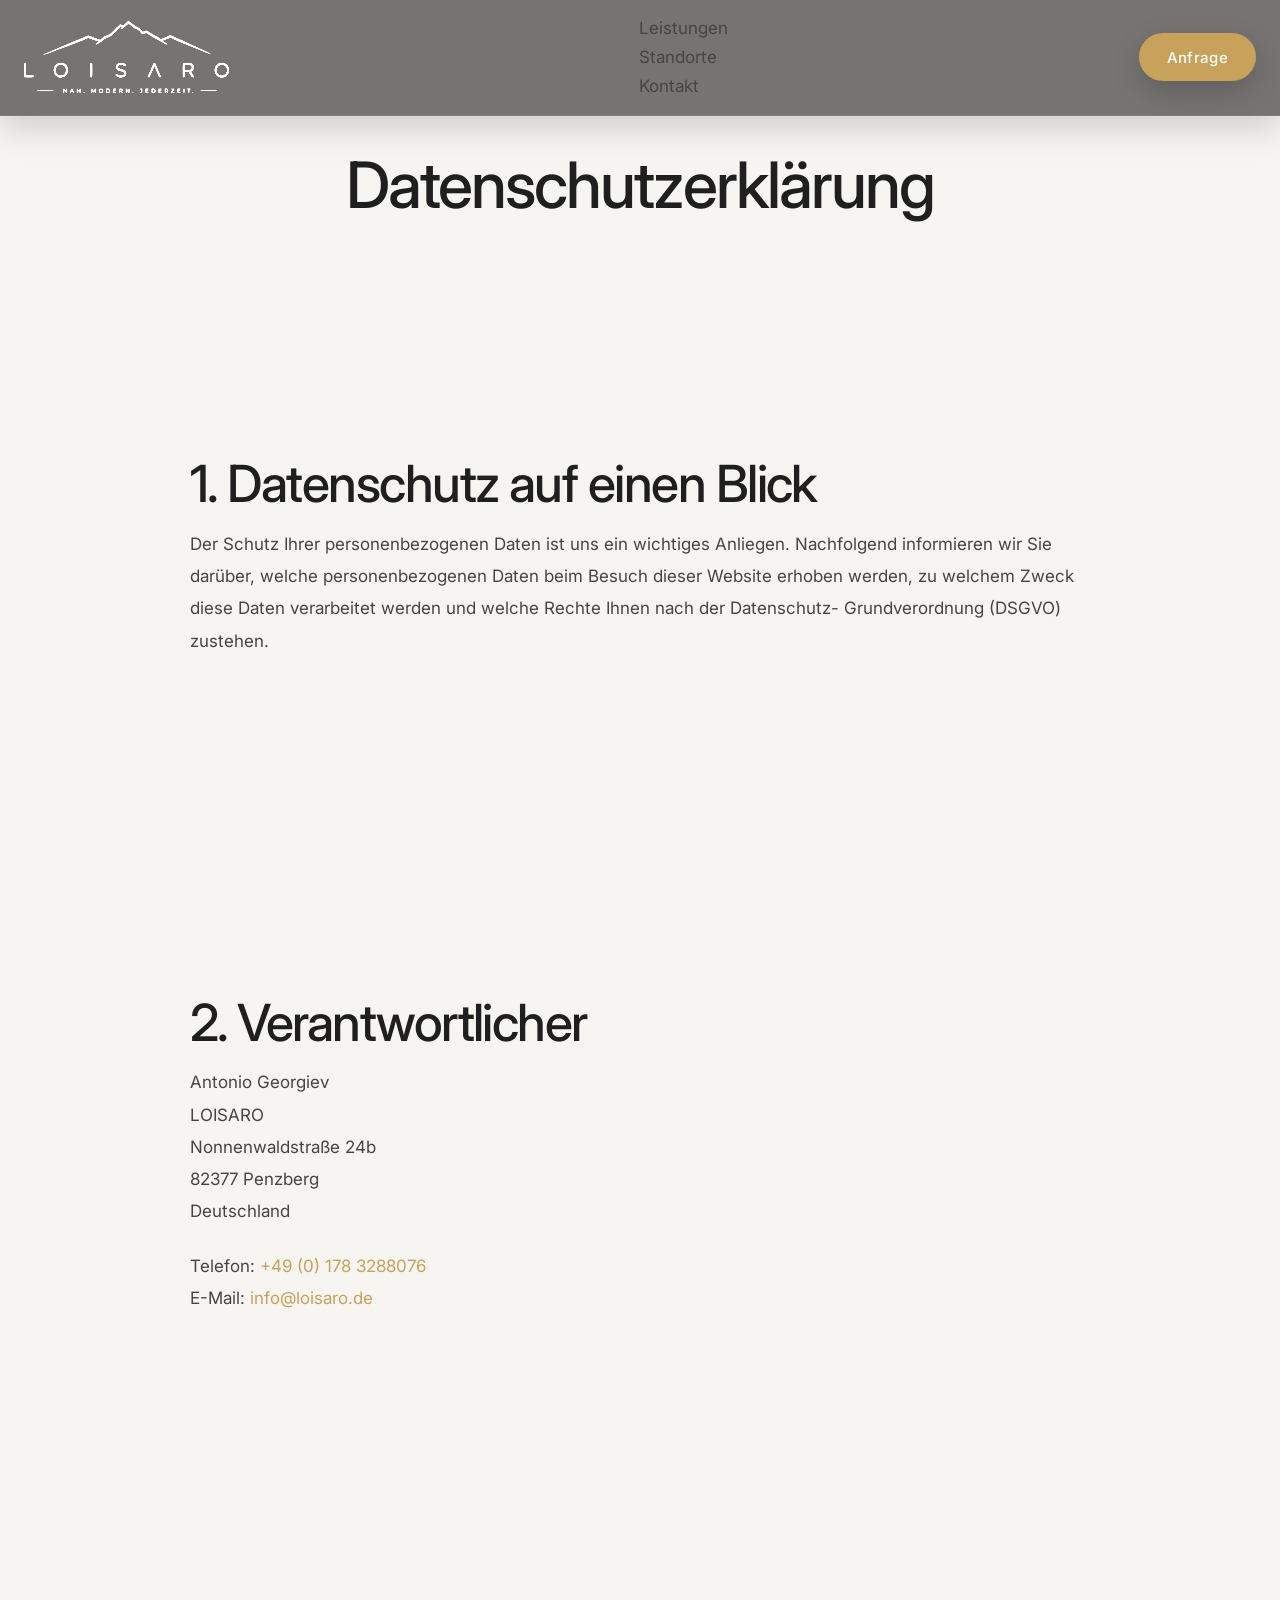
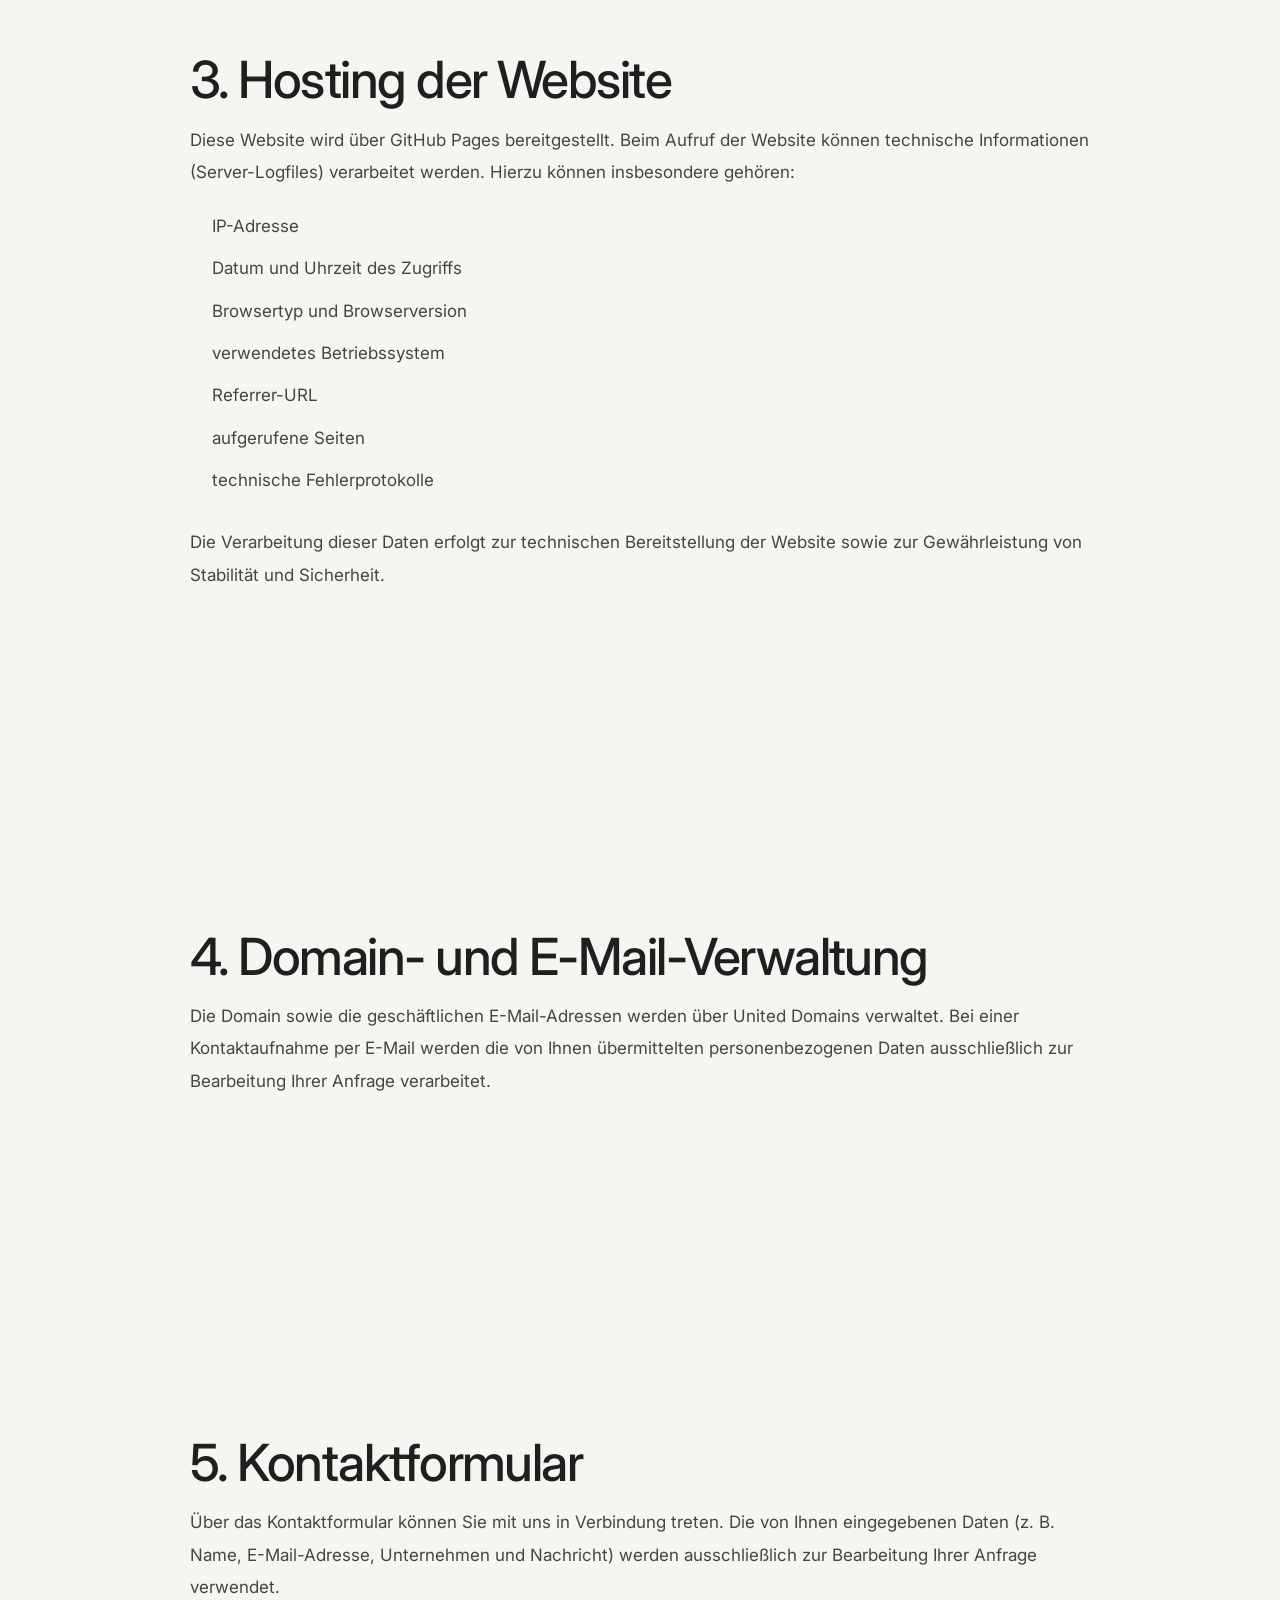
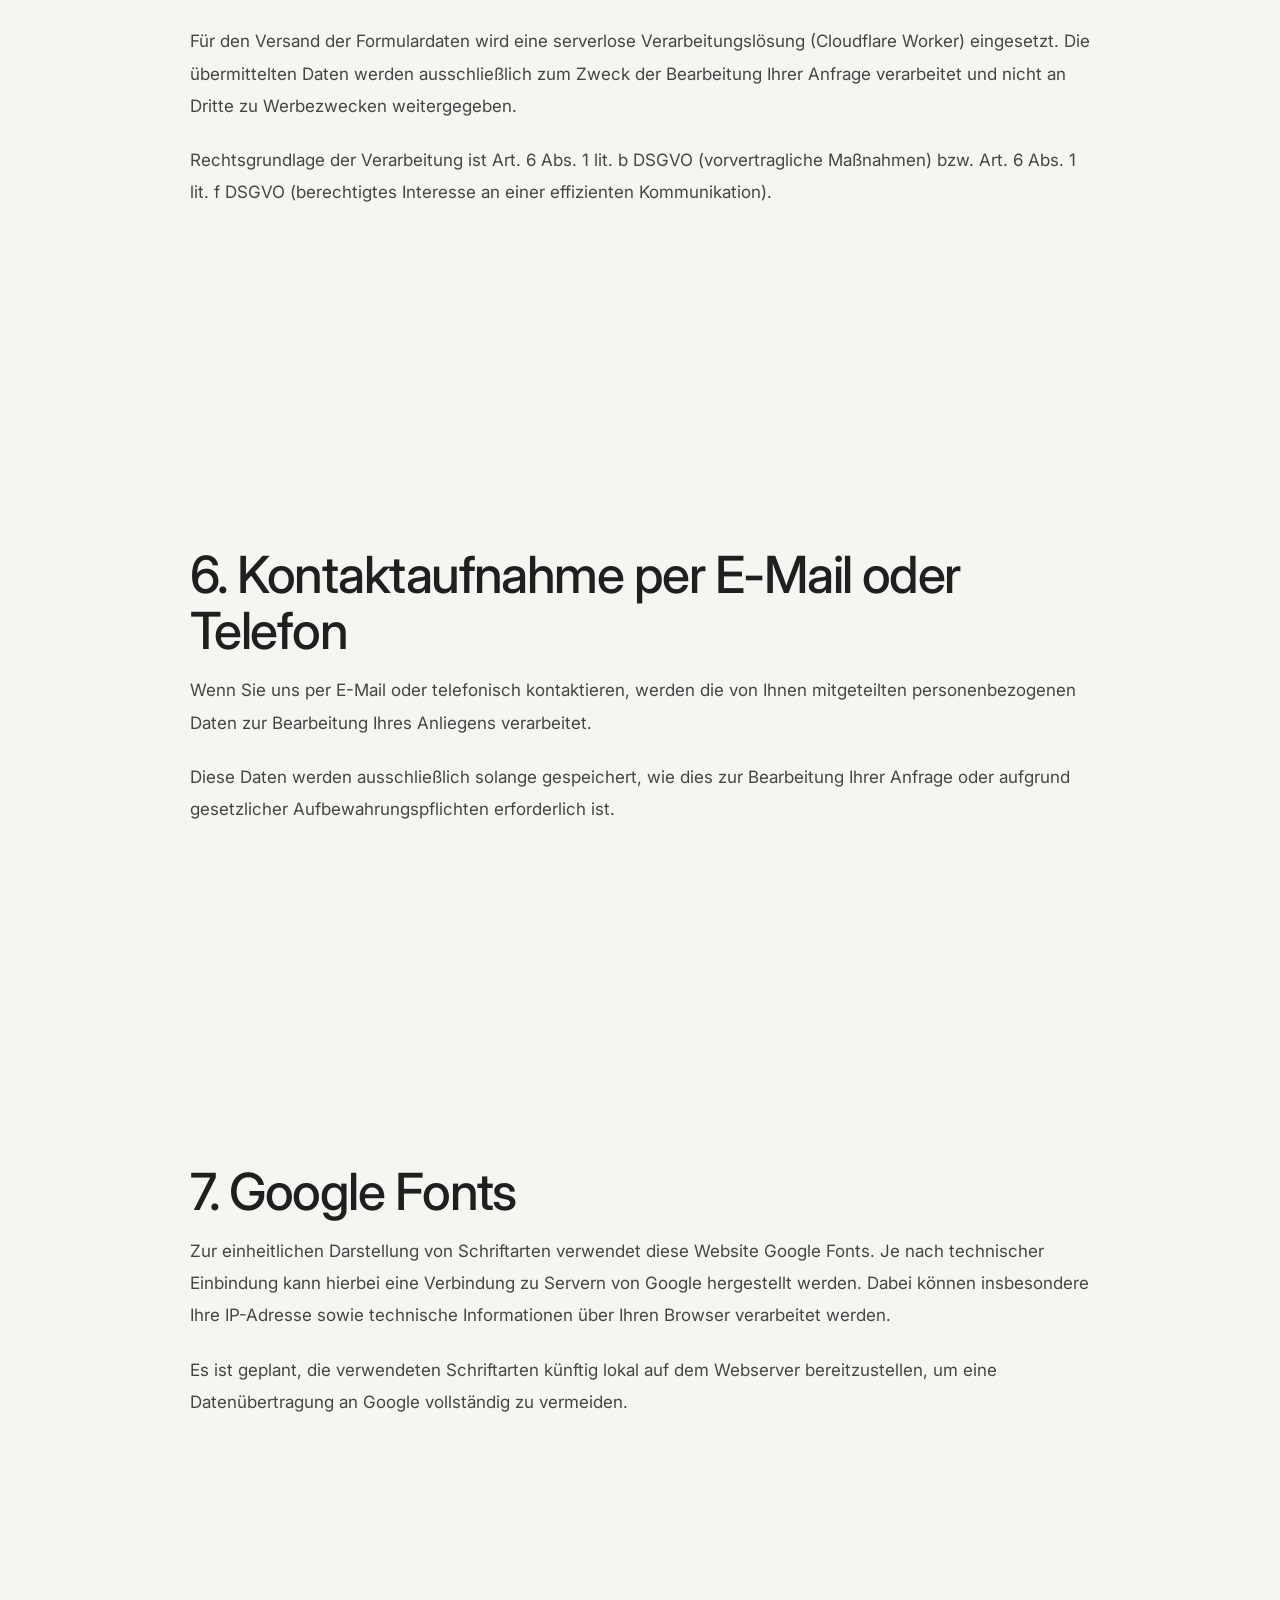
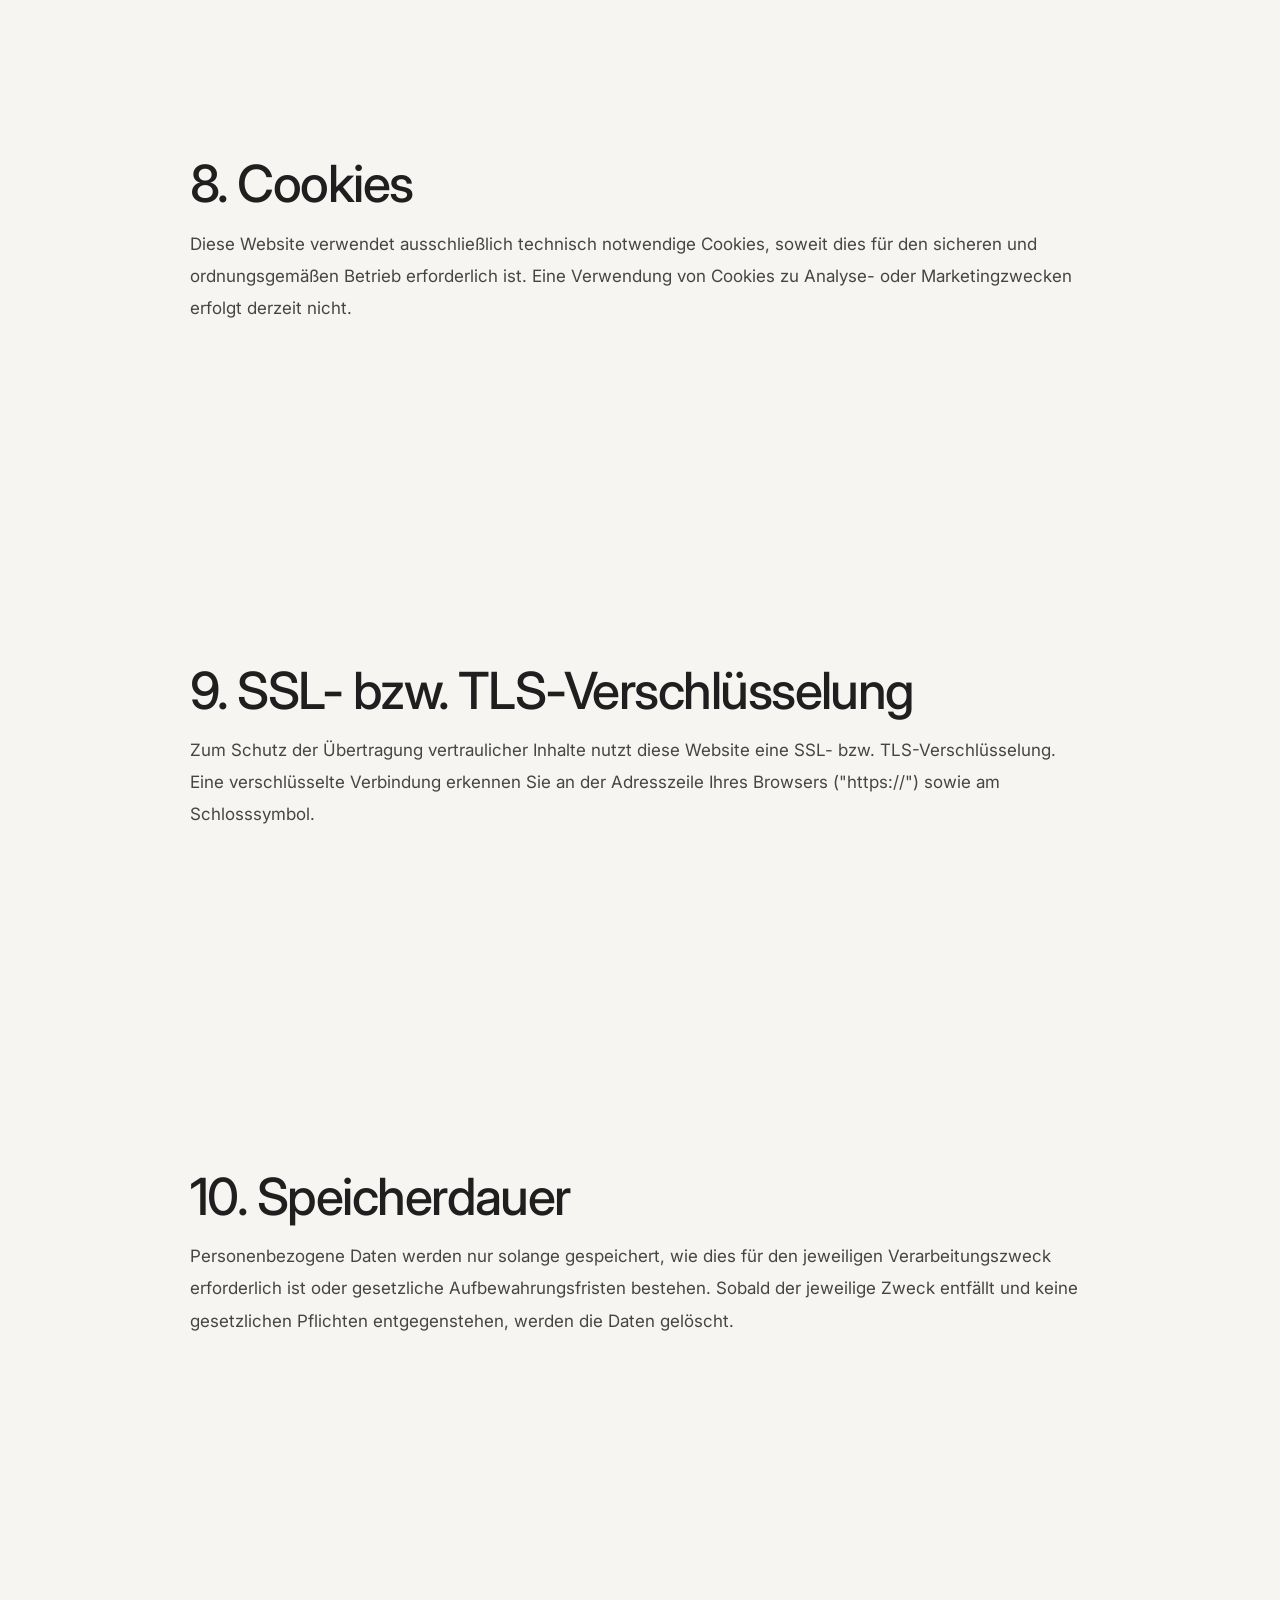
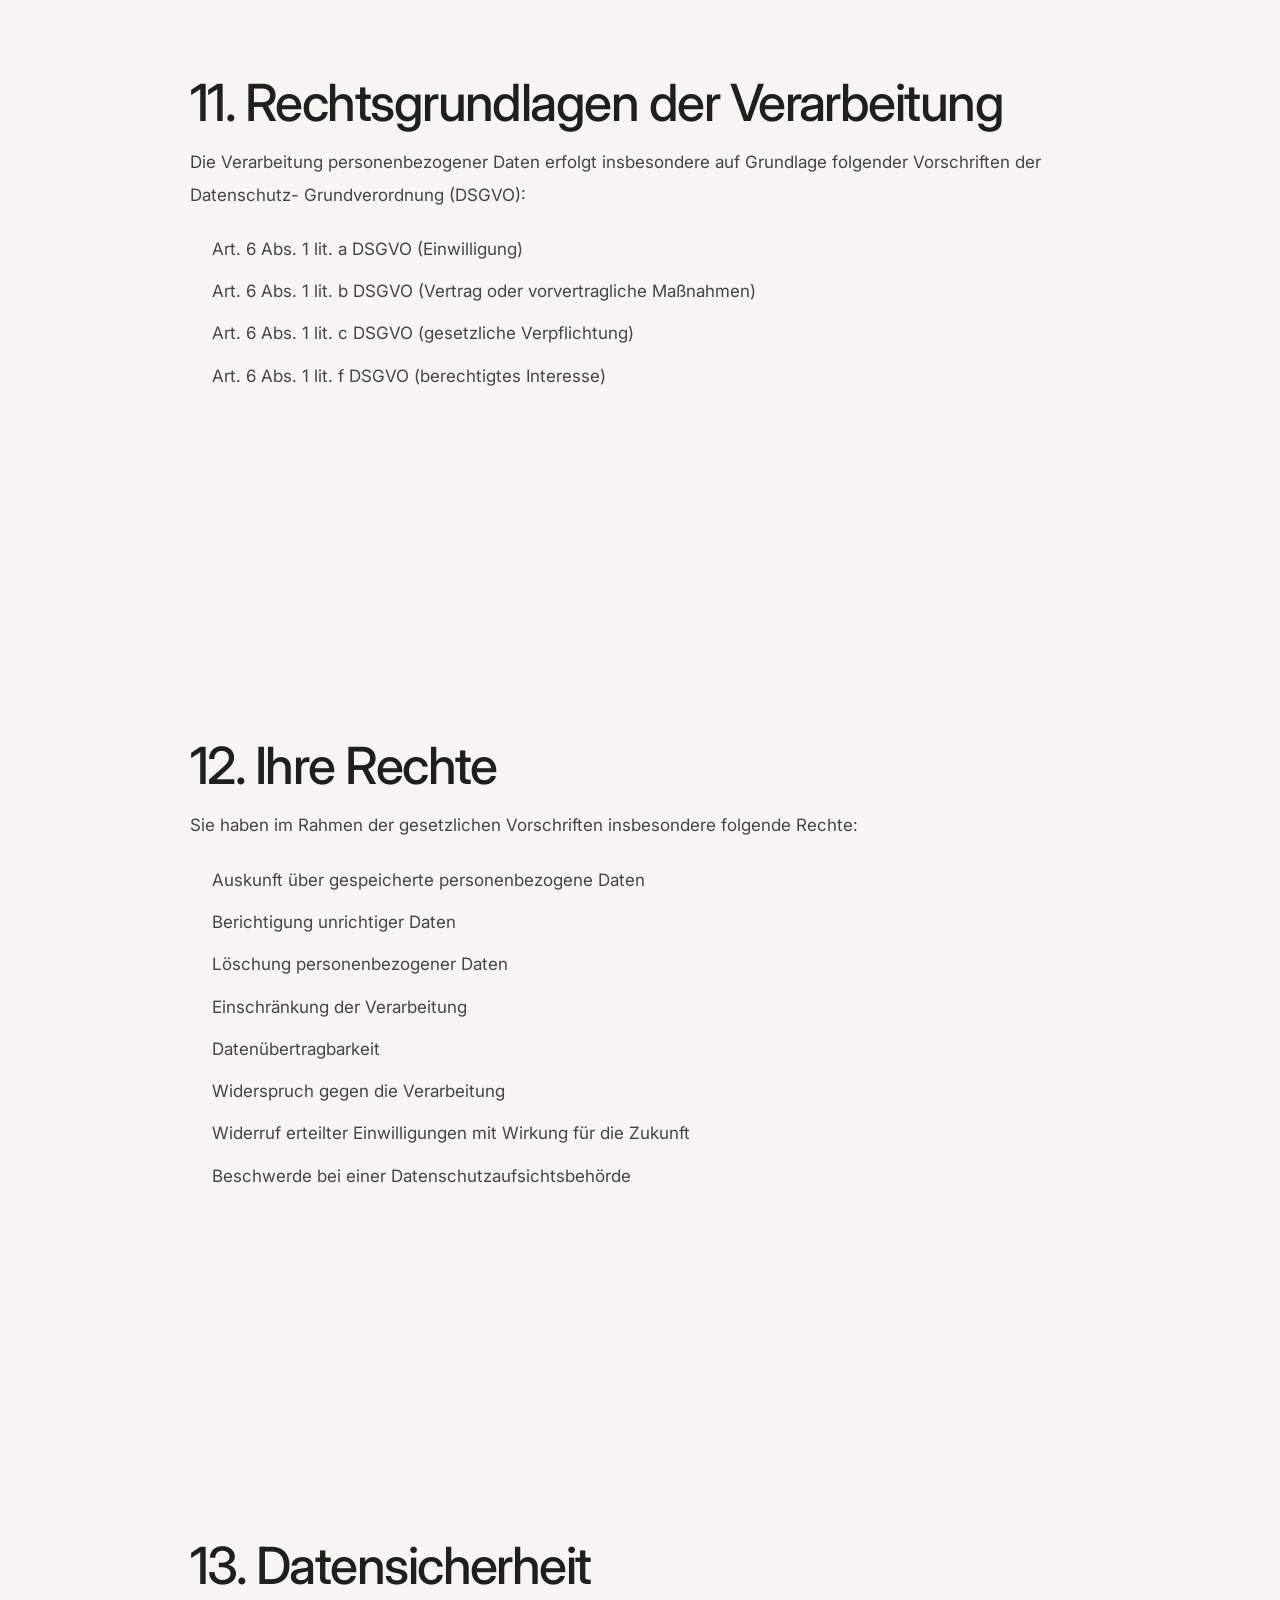
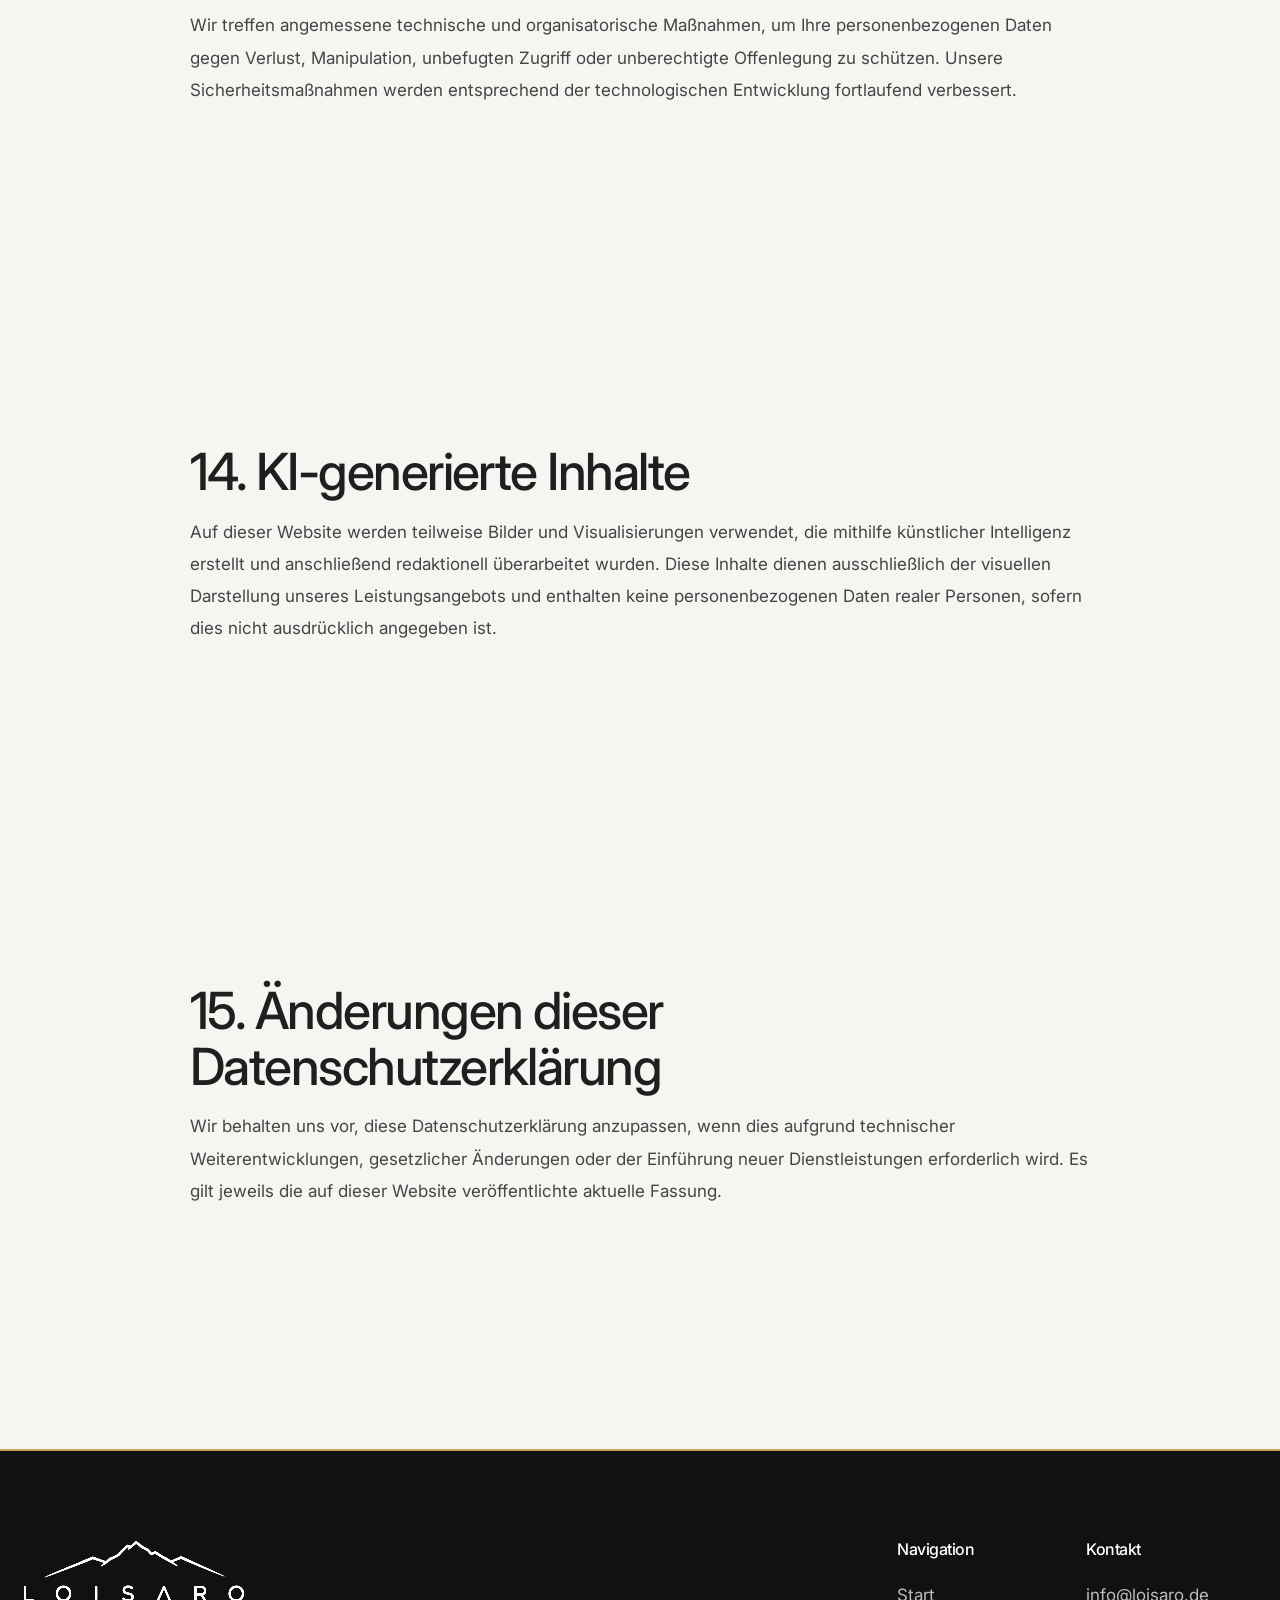
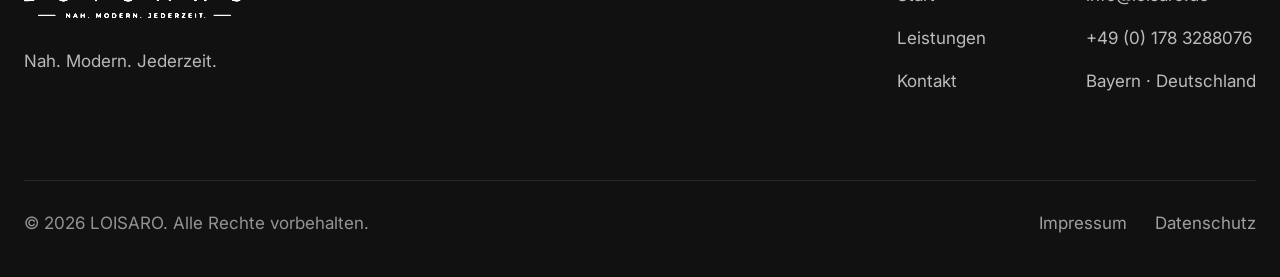
<file: datenschutz.html>
<!doctype html>
<html lang="de">
  <head>
    <meta charset="UTF-8" />

    <meta name="viewport" content="width=device-width, initial-scale=1.0" />

    <title>Datenschutzerklärung | LOISARO</title>

    <meta
      name="description"
      content="Datenschutzerklärung der Website LOISARO."
    />

    <meta name="theme-color" content="#1c1c1c" />

    <!-- Favicons -->

    <link rel="icon" type="image/x-icon" href="/favicon.ico" />

    <link rel="icon" type="image/png" sizes="16x16" href="/favicon-16.png" />

    <link rel="icon" type="image/png" sizes="32x32" href="/favicon-32.png" />

    <link rel="apple-touch-icon" sizes="180x180" href="/apple-touch-icon.png" />

    <link rel="manifest" href="/site.webmanifest" />

    <!-- Google Fonts -->

    <link rel="preconnect" href="https://fonts.googleapis.com" />

    <link rel="preconnect" href="https://fonts.gstatic.com" crossorigin />

    <link
      href="https://fonts.googleapis.com/css2?family=Inter:wght@300;400;500;600;700&display=swap"
      rel="stylesheet"
    />

    <!-- CSS -->

    <link rel="stylesheet" href="assets/css/reset.css" />

    <link rel="stylesheet" href="assets/css/variables.css" />

    <link rel="stylesheet" href="assets/css/style.css" />

    <link rel="stylesheet" href="assets/css/header.css" />

    <link rel="stylesheet" href="assets/css/footer.css" />

    <link rel="stylesheet" href="assets/css/legal.css" />
  </head>

  <body>
    <header id="header" class="scrolled">
      <div class="container header-container">
        <a href="index.html" class="logo">
          <img src="assets/brand/logo-white.svg" alt="LOISARO" />
        </a>

        <nav>
          <ul>
            <li><a href="index.html#leistungen">Leistungen</a></li>

            <li><a href="index.html#standorte">Standorte</a></li>

            <li><a href="index.html#kontakt">Kontakt</a></li>
          </ul>
        </nav>

        <a href="index.html#kontakt" class="btn-nav"> Anfrage </a>
      </div>
    </header>

    <main class="legal">
      <div class="container">
        <div class="legal-content">
          <h1>Datenschutzerklärung</h1>

          <div class="legal-intro"></div>

          <section>
            <h2>1. Datenschutz auf einen Blick</h2>

            <p>
              Der Schutz Ihrer personenbezogenen Daten ist uns ein wichtiges
              Anliegen. Nachfolgend informieren wir Sie darüber, welche
              personenbezogenen Daten beim Besuch dieser Website erhoben werden,
              zu welchem Zweck diese Daten verarbeitet werden und welche Rechte
              Ihnen nach der Datenschutz- Grundverordnung (DSGVO) zustehen.
            </p>
          </section>

          <section>
            <h2>2. Verantwortlicher</h2>

            <p>
              Antonio Georgiev<br />

              LOISARO<br />

              Nonnenwaldstraße 24b<br />

              82377 Penzberg<br />

              Deutschland
            </p>

            <p>
              Telefon:
              <a href="tel:+491783288076"> +49 (0) 178 3288076 </a>

              <br />

              E-Mail:

              <a href="mailto:info@loisaro.de"> info@loisaro.de </a>
            </p>
          </section>

          <section>
            <h2>3. Hosting der Website</h2>

            <p>
              Diese Website wird über GitHub Pages bereitgestellt. Beim Aufruf
              der Website können technische Informationen (Server-Logfiles)
              verarbeitet werden. Hierzu können insbesondere gehören:
            </p>

            <ul>
              <li>IP-Adresse</li>

              <li>Datum und Uhrzeit des Zugriffs</li>

              <li>Browsertyp und Browserversion</li>

              <li>verwendetes Betriebssystem</li>

              <li>Referrer-URL</li>

              <li>aufgerufene Seiten</li>

              <li>technische Fehlerprotokolle</li>
            </ul>

            <p>
              Die Verarbeitung dieser Daten erfolgt zur technischen
              Bereitstellung der Website sowie zur Gewährleistung von Stabilität
              und Sicherheit.
            </p>
          </section>

          <section>
            <h2>4. Domain- und E-Mail-Verwaltung</h2>

            <p>
              Die Domain sowie die geschäftlichen E-Mail-Adressen werden über
              United Domains verwaltet. Bei einer Kontaktaufnahme per E-Mail
              werden die von Ihnen übermittelten personenbezogenen Daten
              ausschließlich zur Bearbeitung Ihrer Anfrage verarbeitet.
            </p>
          </section>

          <section>
            <h2>5. Kontaktformular</h2>

            <p>
              Über das Kontaktformular können Sie mit uns in Verbindung treten.
              Die von Ihnen eingegebenen Daten (z. B. Name, E-Mail-Adresse,
              Unternehmen und Nachricht) werden ausschließlich zur Bearbeitung
              Ihrer Anfrage verwendet.
            </p>

            <p>
              Für den Versand der Formulardaten wird eine serverlose
              Verarbeitungslösung (Cloudflare Worker) eingesetzt. Die
              übermittelten Daten werden ausschließlich zum Zweck der
              Bearbeitung Ihrer Anfrage verarbeitet und nicht an Dritte zu
              Werbezwecken weitergegeben.
            </p>

            <p>
              Rechtsgrundlage der Verarbeitung ist Art. 6 Abs. 1 lit. b DSGVO
              (vorvertragliche Maßnahmen) bzw. Art. 6 Abs. 1 lit. f DSGVO
              (berechtigtes Interesse an einer effizienten Kommunikation).
            </p>
          </section>

          <section>
            <h2>6. Kontaktaufnahme per E-Mail oder Telefon</h2>

            <p>
              Wenn Sie uns per E-Mail oder telefonisch kontaktieren, werden die
              von Ihnen mitgeteilten personenbezogenen Daten zur Bearbeitung
              Ihres Anliegens verarbeitet.
            </p>

            <p>
              Diese Daten werden ausschließlich solange gespeichert, wie dies
              zur Bearbeitung Ihrer Anfrage oder aufgrund gesetzlicher
              Aufbewahrungspflichten erforderlich ist.
            </p>
          </section>

          <section>
            <h2>7. Google Fonts</h2>

            <p>
              Zur einheitlichen Darstellung von Schriftarten verwendet diese
              Website Google Fonts. Je nach technischer Einbindung kann hierbei
              eine Verbindung zu Servern von Google hergestellt werden. Dabei
              können insbesondere Ihre IP-Adresse sowie technische Informationen
              über Ihren Browser verarbeitet werden.
            </p>

            <p>
              Es ist geplant, die verwendeten Schriftarten künftig lokal auf dem
              Webserver bereitzustellen, um eine Datenübertragung an Google
              vollständig zu vermeiden.
            </p>
          </section>

          <section>
            <h2>8. Cookies</h2>

            <p>
              Diese Website verwendet ausschließlich technisch notwendige
              Cookies, soweit dies für den sicheren und ordnungsgemäßen Betrieb
              erforderlich ist. Eine Verwendung von Cookies zu Analyse- oder
              Marketingzwecken erfolgt derzeit nicht.
            </p>
          </section>

          <section>
            <h2>9. SSL- bzw. TLS-Verschlüsselung</h2>

            <p>
              Zum Schutz der Übertragung vertraulicher Inhalte nutzt diese
              Website eine SSL- bzw. TLS-Verschlüsselung. Eine verschlüsselte
              Verbindung erkennen Sie an der Adresszeile Ihres Browsers
              ("https://") sowie am Schlosssymbol.
            </p>
          </section>

          <section>
            <h2>10. Speicherdauer</h2>

            <p>
              Personenbezogene Daten werden nur solange gespeichert, wie dies
              für den jeweiligen Verarbeitungszweck erforderlich ist oder
              gesetzliche Aufbewahrungsfristen bestehen. Sobald der jeweilige
              Zweck entfällt und keine gesetzlichen Pflichten entgegenstehen,
              werden die Daten gelöscht.
            </p>
          </section>

          <section>
            <h2>11. Rechtsgrundlagen der Verarbeitung</h2>

            <p>
              Die Verarbeitung personenbezogener Daten erfolgt insbesondere auf
              Grundlage folgender Vorschriften der Datenschutz- Grundverordnung
              (DSGVO):
            </p>

            <ul>
              <li>Art. 6 Abs. 1 lit. a DSGVO (Einwilligung)</li>

              <li>
                Art. 6 Abs. 1 lit. b DSGVO (Vertrag oder vorvertragliche
                Maßnahmen)
              </li>

              <li>Art. 6 Abs. 1 lit. c DSGVO (gesetzliche Verpflichtung)</li>

              <li>Art. 6 Abs. 1 lit. f DSGVO (berechtigtes Interesse)</li>
            </ul>
          </section>

          <section>
            <h2>12. Ihre Rechte</h2>

            <p>
              Sie haben im Rahmen der gesetzlichen Vorschriften insbesondere
              folgende Rechte:
            </p>

            <ul>
              <li>Auskunft über gespeicherte personenbezogene Daten</li>

              <li>Berichtigung unrichtiger Daten</li>

              <li>Löschung personenbezogener Daten</li>

              <li>Einschränkung der Verarbeitung</li>

              <li>Datenübertragbarkeit</li>

              <li>Widerspruch gegen die Verarbeitung</li>

              <li>
                Widerruf erteilter Einwilligungen mit Wirkung für die Zukunft
              </li>

              <li>Beschwerde bei einer Datenschutzaufsichtsbehörde</li>
            </ul>
          </section>

          <section>
            <h2>13. Datensicherheit</h2>

            <p>
              Wir treffen angemessene technische und organisatorische Maßnahmen,
              um Ihre personenbezogenen Daten gegen Verlust, Manipulation,
              unbefugten Zugriff oder unberechtigte Offenlegung zu schützen.
              Unsere Sicherheitsmaßnahmen werden entsprechend der
              technologischen Entwicklung fortlaufend verbessert.
            </p>
          </section>

          <section>
            <h2>14. KI-generierte Inhalte</h2>

            <p>
              Auf dieser Website werden teilweise Bilder und Visualisierungen
              verwendet, die mithilfe künstlicher Intelligenz erstellt und
              anschließend redaktionell überarbeitet wurden. Diese Inhalte
              dienen ausschließlich der visuellen Darstellung unseres
              Leistungsangebots und enthalten keine personenbezogenen Daten
              realer Personen, sofern dies nicht ausdrücklich angegeben ist.
            </p>
          </section>

          <section>
            <h2>15. Änderungen dieser Datenschutzerklärung</h2>

            <p>
              Wir behalten uns vor, diese Datenschutzerklärung anzupassen, wenn
              dies aufgrund technischer Weiterentwicklungen, gesetzlicher
              Änderungen oder der Einführung neuer Dienstleistungen erforderlich
              wird. Es gilt jeweils die auf dieser Website veröffentlichte
              aktuelle Fassung.
            </p>
          </section>
        </div>
      </div>
    </main>

    <footer class="footer">
      <div class="container">
        <div class="footer-top">
          <div class="footer-brand">
            <img src="assets/brand/logo-white.svg" alt="LOISARO" />

            <p>Nah. Modern. Jederzeit.</p>
          </div>

          <div class="footer-links">
            <div>
              <h4>Navigation</h4>

              <a href="index.html">Start</a>

              <a href="index.html#leistungen">Leistungen</a>

              <a href="index.html#kontakt">Kontakt</a>
            </div>

            <div>
              <h4>Kontakt</h4>

              <a href="mailto:info@loisaro.de"> info@loisaro.de </a>

              <a href="tel:+491783288076"> +49 (0) 178 3288076 </a>

              <span> Bayern · Deutschland </span>
            </div>
          </div>
        </div>

        <div class="footer-bottom">
          <p>© 2026 LOISARO. Alle Rechte vorbehalten.</p>

          <div>
            <a href="impressum.html"> Impressum </a>

            <a href="datenschutz.html"> Datenschutz </a>
          </div>
        </div>
      </div>
    </footer>
  </body>
</html>
</file>
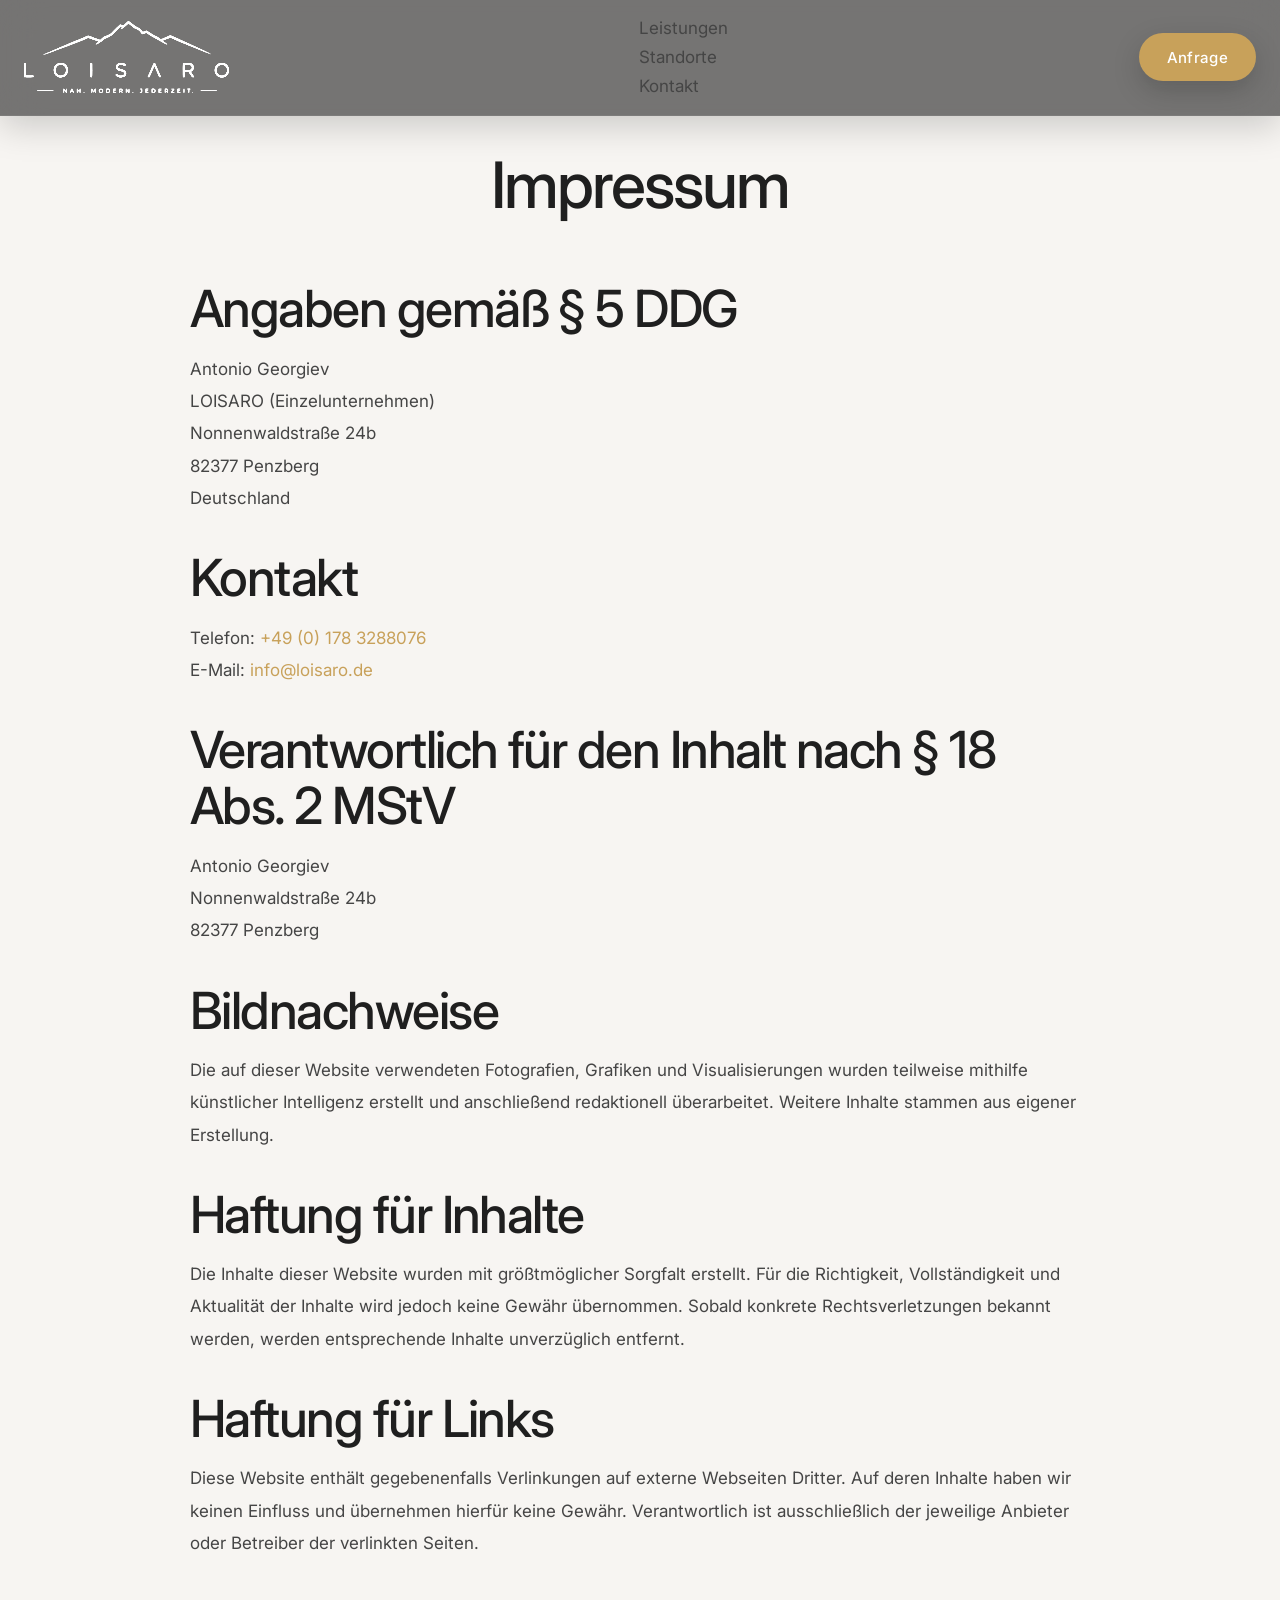
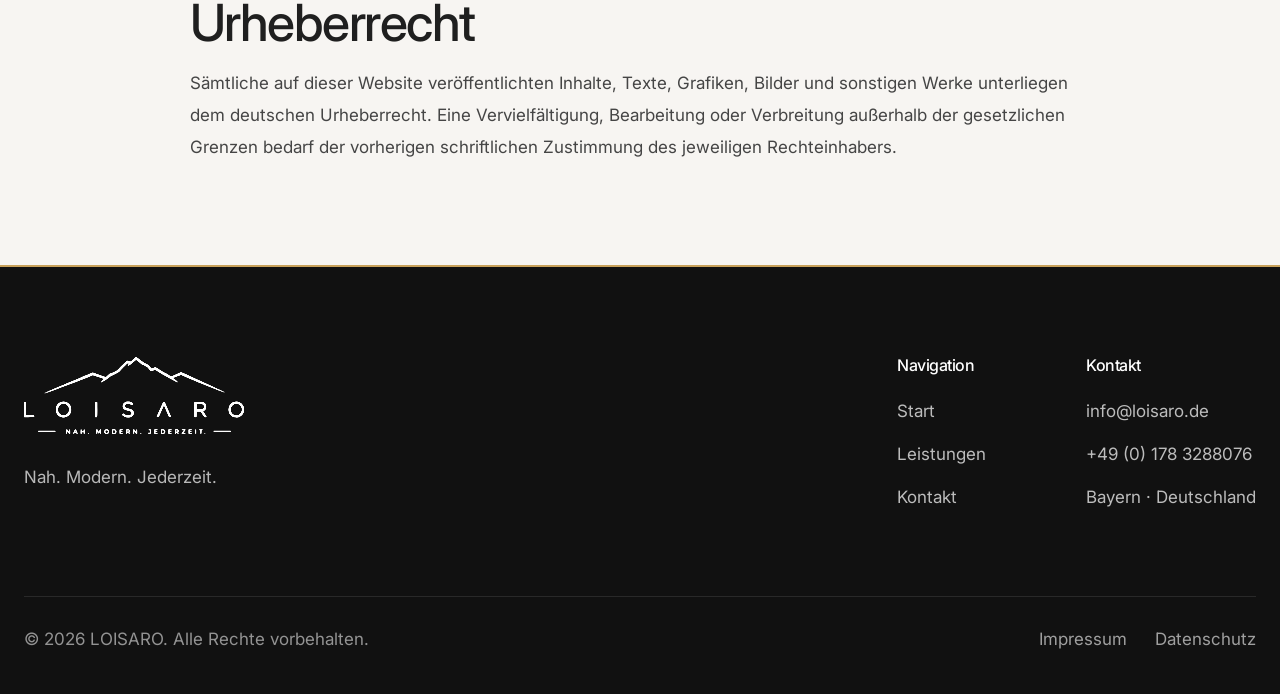
<file: impressum.html>
<!doctype html>
<html lang="de">
  <head>
    <meta charset="UTF-8" />
    <meta name="viewport" content="width=device-width, initial-scale=1.0" />

    <title>Impressum | LOISARO</title>

    <meta name="description" content="Impressum der LOISARO Website." />

    <meta name="theme-color" content="#1c1c1c" />

    <!-- Favicons -->

    <link rel="icon" type="image/x-icon" href="/favicon.ico" />
    <link rel="icon" type="image/png" sizes="16x16" href="/favicon-16.png" />
    <link rel="icon" type="image/png" sizes="32x32" href="/favicon-32.png" />
    <link rel="apple-touch-icon" sizes="180x180" href="/apple-touch-icon.png" />
    <link rel="manifest" href="/site.webmanifest" />

    <!-- Google Fonts -->

    <link rel="preconnect" href="https://fonts.googleapis.com" />
    <link rel="preconnect" href="https://fonts.gstatic.com" crossorigin />

    <link
      href="https://fonts.googleapis.com/css2?family=Inter:wght@300;400;500;600;700&display=swap"
      rel="stylesheet"
    />

    <!-- CSS -->

    <link rel="stylesheet" href="assets/css/reset.css" />
    <link rel="stylesheet" href="assets/css/variables.css" />
    <link rel="stylesheet" href="assets/css/style.css" />
    <link rel="stylesheet" href="assets/css/header.css" />
    <link rel="stylesheet" href="assets/css/footer.css" />
    <link rel="stylesheet" href="assets/css/legal.css" />
  </head>

  <body>
    <header id="header" class="scrolled">
      <div class="container header-container">
        <a href="index.html" class="logo">
          <img src="assets/brand/logo-white.svg" alt="LOISARO" />
        </a>

        <nav>
          <ul>
            <li><a href="index.html#leistungen">Leistungen</a></li>
            <li><a href="index.html#standorte">Standorte</a></li>
            <li><a href="index.html#kontakt">Kontakt</a></li>
          </ul>
        </nav>

        <a href="index.html#kontakt" class="btn-nav"> Anfrage </a>
      </div>
    </header>

    <main class="legal">
      <div class="container">
        <div class="legal-content">
          <h1>Impressum</h1>

          <div class="legal-intro"></div>

          <h2>Angaben gemäß § 5 DDG</h2>

          <p>
            Antonio Georgiev<br />
            LOISARO (Einzelunternehmen)<br />
            Nonnenwaldstraße 24b<br />
            82377 Penzberg<br />
            Deutschland
          </p>

          <h2>Kontakt</h2>

          <p>
            Telefon:
            <a href="tel:+491783288076">+49 (0) 178 3288076</a><br />

            E-Mail:
            <a href="mailto:info@loisaro.de">info@loisaro.de</a>
          </p>

          <h2>Verantwortlich für den Inhalt nach § 18 Abs. 2 MStV</h2>

          <p>
            Antonio Georgiev<br />
            Nonnenwaldstraße 24b<br />
            82377 Penzberg
          </p>

          <h2>Bildnachweise</h2>

          <p>
            Die auf dieser Website verwendeten Fotografien, Grafiken und
            Visualisierungen wurden teilweise mithilfe künstlicher Intelligenz
            erstellt und anschließend redaktionell überarbeitet. Weitere Inhalte
            stammen aus eigener Erstellung.
          </p>

          <h2>Haftung für Inhalte</h2>

          <p>
            Die Inhalte dieser Website wurden mit größtmöglicher Sorgfalt
            erstellt. Für die Richtigkeit, Vollständigkeit und Aktualität der
            Inhalte wird jedoch keine Gewähr übernommen. Sobald konkrete
            Rechtsverletzungen bekannt werden, werden entsprechende Inhalte
            unverzüglich entfernt.
          </p>

          <h2>Haftung für Links</h2>

          <p>
            Diese Website enthält gegebenenfalls Verlinkungen auf externe
            Webseiten Dritter. Auf deren Inhalte haben wir keinen Einfluss und
            übernehmen hierfür keine Gewähr. Verantwortlich ist ausschließlich
            der jeweilige Anbieter oder Betreiber der verlinkten Seiten.
          </p>

          <h2>Urheberrecht</h2>

          <p>
            Sämtliche auf dieser Website veröffentlichten Inhalte, Texte,
            Grafiken, Bilder und sonstigen Werke unterliegen dem deutschen
            Urheberrecht. Eine Vervielfältigung, Bearbeitung oder Verbreitung
            außerhalb der gesetzlichen Grenzen bedarf der vorherigen
            schriftlichen Zustimmung des jeweiligen Rechteinhabers.
          </p>
        </div>
      </div>
    </main>

    <footer class="footer">
      <div class="container">
        <div class="footer-top">
          <div class="footer-brand">
            <img src="assets/brand/logo-white.svg" alt="LOISARO" />

            <p>Nah. Modern. Jederzeit.</p>
          </div>

          <div class="footer-links">
            <div>
              <h4>Navigation</h4>

              <a href="index.html">Start</a>
              <a href="index.html#leistungen">Leistungen</a>
              <a href="index.html#kontakt">Kontakt</a>
            </div>

            <div>
              <h4>Kontakt</h4>

              <a href="mailto:info@loisaro.de"> info@loisaro.de </a>

              <a href="tel:+491783288076"> +49 (0) 178 3288076 </a>

              <span> Bayern · Deutschland </span>
            </div>
          </div>
        </div>

        <div class="footer-bottom">
          <p>© 2026 LOISARO. Alle Rechte vorbehalten.</p>

          <div>
            <a href="impressum.html">Impressum</a>

            <a href="datenschutz.html">Datenschutz</a>
          </div>
        </div>
      </div>
    </footer>
  </body>
</html>
</file>
<file: assets/css/variables.css>
:root {
  /* Farben */

  --color-background: #f7f5f2;
  --color-surface: #ffffff;

  --color-text: #1f1f1f;
  --color-text-light: #666666;

  --color-gold: #c8a15a;
  --color-gold-hover: #b18b45;

  --color-border: rgba(0, 0, 0, 0.08);

  /* Schrift */

  --font-primary: "Inter", sans-serif;

  /* Größen */

  --max-width: 1280px;

  /* Abstände */

  --space-xs: 0.5rem;
  --space-sm: 1rem;
  --space-md: 2rem;
  --space-lg: 4rem;
  --space-xl: 8rem;

  /* Schatten */

  --shadow-soft: 0 15px 40px rgba(0, 0, 0, 0.06);

  /* Animation */

  --transition: 0.45s cubic-bezier(0.25, 0.1, 0.25, 1);
}
</file>
<file: assets/css/style.css>
/* ==========================================================
   LOISARO
   Global Styles
========================================================== */

/* =========================
   Reset
========================= */

*,
*::before,
*::after {
  margin: 0;
  padding: 0;
  box-sizing: border-box;
}

/* =========================
   Root
========================= */

:root {
  --color-background: #f7f5f2;
  --color-white: #ffffff;
  --color-black: #1f1f1f;

  --color-gold: #c8a15a;
  --color-gold-hover: #b78e43;

  --color-text: #454545;
  --color-light: #757575;

  --container-width: 1320px;

  --section-spacing: 140px;

  --radius-small: 10px;
  --radius-medium: 18px;
  --radius-large: 30px;
  --radius-pill: 999px;

  --transition-fast: 0.25s ease;
  --transition: 0.35s ease;
  --transition-slow: 0.6s ease;
}

/* =========================
   HTML
========================= */

html {
  scroll-behavior: smooth;
}

body {
  font-family: "Inter", sans-serif;

  background: var(--color-background);

  color: var(--color-text);

  line-height: 1.7;

  font-size: 17px;

  overflow-x: hidden;

  -webkit-font-smoothing: antialiased;

  text-rendering: optimizeLegibility;
}

/* =========================
   Images
========================= */

img {
  display: block;

  max-width: 100%;
}

picture {
  display: block;
}

/* =========================
   Links
========================= */

a {
  color: inherit;

  text-decoration: none;

  transition: var(--transition);
}

/* =========================
   Lists
========================= */

ul,
ol {
  list-style: none;
}

/* =========================
   Buttons
========================= */

button {
  border: none;

  background: none;

  font: inherit;

  cursor: pointer;
}

/* =========================
   Typography
========================= */

h1,
h2,
h3,
h4 {
  color: var(--color-black);

  font-weight: 500;

  line-height: 1.1;

  letter-spacing: -0.03em;
}

h1 {
  font-size: clamp(3rem, 5vw, 5.5rem);
}

h2 {
  font-size: clamp(2.2rem, 4vw, 4rem);
}

h3 {
  font-size: clamp(1.5rem, 2vw, 2.2rem);
}

p {
  color: var(--color-text);
}

/* =========================
   Layout
========================= */

section {
  position: relative;

  padding: var(--section-spacing) 0;
}

.container {
  width: min(100% - 48px, var(--container-width));

  margin-inline: auto;
}

/* =========================
   Primary Button
========================= */

.btn {
  display: inline-flex;

  align-items: center;

  justify-content: center;

  height: 60px;

  padding-inline: 34px;

  border-radius: var(--radius-pill);

  background: var(--color-gold);

  color: white;

  font-size: 0.98rem;

  font-weight: 500;

  letter-spacing: 0.02em;

  transition: var(--transition);

  box-shadow: 0 18px 40px rgba(0, 0, 0, 0.12);
}

.btn:hover {
  background: var(--color-gold-hover);

  transform: translateY(-3px);

  box-shadow: 0 24px 55px rgba(0, 0, 0, 0.18);
}

/* =========================
   Secondary Button
========================= */

.btn-outline {
  display: inline-flex;

  align-items: center;

  justify-content: center;

  height: 60px;

  padding-inline: 34px;

  border-radius: var(--radius-pill);

  border: 1px solid rgba(31, 31, 31, 0.12);

  transition: var(--transition);
}

.btn-outline:hover {
  background: rgba(0, 0, 0, 0.03);
}

/* =========================
   Section Heading
========================= */

.section-heading {
  text-align: center;

  max-width: 760px;

  margin: 0 auto 80px;
}

.section-heading span {
  display: inline-block;

  margin-bottom: 16px;

  color: var(--color-gold);

  font-size: 0.9rem;

  font-weight: 600;

  letter-spacing: 0.12em;

  text-transform: uppercase;
}

.section-heading p {
  margin-top: 22px;

  color: var(--color-light);

  font-size: 1.1rem;
}

/* =========================
   Cards
========================= */

.card {
  background: white;

  border-radius: var(--radius-large);

  transition: var(--transition);

  box-shadow: 0 10px 40px rgba(0, 0, 0, 0.05);
}

.card:hover {
  transform: translateY(-8px);

  box-shadow: 0 28px 70px rgba(0, 0, 0, 0.08);
}

/* =========================
   Scrollbar
========================= */

::-webkit-scrollbar {
  width: 10px;
}

::-webkit-scrollbar-track {
  background: #ece8e1;
}

::-webkit-scrollbar-thumb {
  background: var(--color-gold);

  border-radius: 999px;
}

/* =========================
   Text Selection
========================= */

::selection {
  background: var(--color-gold);

  color: white;
}

/* =========================
   Focus
========================= */

:focus-visible {
  outline: 2px solid var(--color-gold);

  outline-offset: 3px;
}

/* ==========================================================
   Scroll Animation
========================================================== */

.hidden {
  opacity: 0;

  transform: translateY(50px);

  transition:
    opacity 0.9s cubic-bezier(0.22, 1, 0.36, 1),
    transform 0.9s cubic-bezier(0.22, 1, 0.36, 1);

  will-change: transform, opacity;
}

.show {
  opacity: 1;

  transform: translateY(0);
}
/* ==========================================================
   404
========================================================== */

.error-page {
  min-height: 100vh;

  background: #111;

  color: #fff;

  display: flex;

  align-items: center;

  justify-content: center;

  text-align: center;

  padding: 60px 24px;
}

.error-logo {
  width: 240px;

  margin-bottom: 50px;
}

.error-number {
  display: block;

  font-size: 7rem;

  font-weight: 700;

  color: var(--color-gold);

  margin-bottom: 20px;
}

.error-page h1 {
  font-size: clamp(2rem, 4vw, 3.5rem);

  margin-bottom: 20px;
}

.error-page p {
  max-width: 650px;

  margin: 0 auto 45px;

  color: #bcbcbc;

  line-height: 1.8;
}
</file>
<file: assets/css/header.css>
/* ==========================================================
   LOISARO
   Header
========================================================== */

#header {
  position: fixed;

  top: 0;
  left: 0;

  width: 100%;

  z-index: 1000;

  padding: 24px 0;

  transition:
    background 0.35s ease,
    backdrop-filter 0.35s ease,
    box-shadow 0.35s ease,
    padding 0.35s ease;
}

#header.scrolled {
  background: rgba(24, 24, 24, 0.58);

  backdrop-filter: blur(20px);

  -webkit-backdrop-filter: blur(20px);

  border-bottom: 1px solid rgba(255, 255, 255, 0.06);

  box-shadow: 0 10px 34px rgba(0, 0, 0, 0.18);

  padding: 14px 0;
}

/* ========================================
   Container
======================================== */

.header-container {
  display: flex;

  align-items: center;

  justify-content: space-between;

  gap: 40px;
}

/* ========================================
   Logo
======================================== */

.logo {
  display: flex;

  align-items: center;

  flex-shrink: 0;

  z-index: 1200;
}

.logo img {
  width: 205px;

  transition:
    width 0.35s ease,
    transform 0.35s ease;
}

.logo:hover img {
  transform: scale(1.02);
}

/* ========================================
   Navigation
======================================== */

.nav {
  margin-left: auto;
}

.nav ul {
  display: flex;

  align-items: center;

  gap: 44px;

  list-style: none;

  margin: 0;

  padding: 0;
}

.nav a {
  position: relative;

  color: rgba(255, 255, 255, 0.92);

  text-decoration: none;

  font-size: 0.97rem;

  font-weight: 400;

  letter-spacing: 0.02em;

  transition: color 0.3s ease;
}

.nav a:hover {
  color: #fff;
}

.nav a::after {
  content: "";

  position: absolute;

  left: 0;

  bottom: -10px;

  width: 0;

  height: 2px;

  background: var(--color-gold);

  transition: width 0.35s ease;
}

.nav a:hover::after {
  width: 100%;
}

/* ========================================
   Anfrage Button
======================================== */

.btn-nav {
  display: inline-flex;

  align-items: center;

  justify-content: center;

  height: 48px;

  padding: 0 28px;

  border-radius: 999px;

  background: var(--color-gold);

  color: #fff;

  text-decoration: none;

  font-size: 0.94rem;

  font-weight: 500;

  letter-spacing: 0.02em;

  transition: all 0.35s ease;

  box-shadow: 0 10px 28px rgba(0, 0, 0, 0.18);
}

.btn-nav:hover {
  background: var(--color-gold-hover);

  transform: translateY(-3px);

  box-shadow:
    0 18px 40px rgba(0, 0, 0, 0.25),
    0 8px 22px rgba(200, 161, 90, 0.25);
}

/* ========================================
   Hamburger Button
======================================== */

.menu-toggle {
  display: none;

  width: 44px;

  height: 44px;

  background: transparent;

  border: none;

  cursor: pointer;

  padding: 0;

  z-index: 1200;

  align-items: center;

  justify-content: center;

  flex-direction: column;

  gap: 6px;
}

.menu-toggle span {
  display: block;

  width: 28px;

  height: 2px;

  background: #fff;

  border-radius: 999px;

  transition: all 0.35s ease;
}

/* Hamburger -> X */

.menu-toggle.active span:nth-child(1) {
  transform: translateY(8px) rotate(45deg);
}

.menu-toggle.active span:nth-child(2) {
  opacity: 0;
}

.menu-toggle.active span:nth-child(3) {
  transform: translateY(-8px) rotate(-45deg);
}

/* ========================================
   Mobile Navigation
======================================== */

@media (max-width: 900px) {
  .btn-nav {
    display: none;
  }

  .menu-toggle {
    display: flex;
  }

  .nav {
    position: fixed;

    top: 0;

    right: -340px;

    width: 320px;

    height: 100vh;

    display: flex;

    flex-direction: column;

    align-items: center;

    justify-content: center;

    background: rgba(24, 24, 24, 0.72);

    backdrop-filter: blur(22px);

    -webkit-backdrop-filter: blur(22px);

    border-left: 1px solid rgba(255, 255, 255, 0.08);

    transition: right 0.4s cubic-bezier(0.22, 0.61, 0.36, 1);

    z-index: 1100;

    box-shadow: -18px 0 60px rgba(0, 0, 0, 0.35);
  }

  .nav.open {
    right: 0;
  }

  .nav ul {
    display: flex;

    flex-direction: column;

    align-items: center;

    justify-content: center;

    gap: 34px;

    width: 100%;

    padding: 0;

    margin: 0;
  }
}
/* ========================================
   Mobile Logo
======================================== */

.mobile-logo {
  display: none;
}

@media (max-width: 900px) {
  .mobile-logo {
    display: flex;

    justify-content: center;

    margin-bottom: 60px;
  }

  .mobile-logo img {
    width: 170px;

    opacity: 0.95;
  }
}
</file>
<file: assets/css/footer.css>
/* ==========================================================
   Footer
========================================================== */

.footer {
  background: #111111;

  color: #ffffff;

  padding: 90px 0 40px;

  border-top: 2px solid var(--color-gold);
}

.footer-top {
  display: flex;

  justify-content: space-between;

  gap: 120px;

  padding-bottom: 70px;
}

.footer-brand {
  max-width: 420px;
}

.footer-brand img {
  width: 220px;

  margin-bottom: 28px;
}

.footer-brand p {
  color: rgba(255, 255, 255, 0.7);

  line-height: 1.8;
}

.footer-links {
  display: flex;

  gap: 100px;
}

.footer-links h4 {
  color: #fff;

  margin-bottom: 22px;

  font-size: 1rem;
}

.footer-links a,
.footer-links span {
  display: block;

  color: rgba(255, 255, 255, 0.72);

  text-decoration: none;

  margin-bottom: 14px;

  transition: 0.25s;
}

.footer-links a:hover {
  color: var(--color-gold);
}

.footer-bottom {
  border-top: 1px solid rgba(255, 255, 255, 0.1);

  padding-top: 28px;

  display: flex;

  justify-content: space-between;

  align-items: center;
}

.footer-bottom p {
  color: rgba(255, 255, 255, 0.55);
}

.footer-bottom div {
  display: flex;

  gap: 28px;
}

.footer-bottom a {
  text-decoration: none;

  color: rgba(255, 255, 255, 0.6);

  transition: 0.25s;
}

.footer-bottom a:hover {
  color: var(--color-gold);
}

@media (max-width: 900px) {
  .footer-top {
    flex-direction: column;

    gap: 60px;
  }

  .footer-links {
    flex-direction: column;

    gap: 45px;
  }

  .footer-bottom {
    flex-direction: column;

    gap: 24px;

    text-align: center;
  }
}
</file>
<file: assets/css/legal.css>
/* ==========================================================
   LOISARO
   Legal Pages
========================================================== */

.legal {
  padding-top: 150px;
  padding-bottom: 80px;
}

.legal-content {
  max-width: 900px;
  margin: 0 auto;
}

.legal h1 {
  text-align: center;
  margin-bottom: 60px;
}

.legal h2 {
  margin-top: 35px;
  margin-bottom: 16px;
}

.legal p {
  margin-bottom: 22px;
  line-height: 1.9;
}

.legal ul {
  margin: 20px 0 30px 22px;
  line-height: 1.9;
}

.legal li {
  margin-bottom: 10px;
}

.legal a {
  color: var(--color-gold);
}

.legal a:hover {
  color: var(--color-gold-hover);
}

@media (max-width: 768px) {
  .legal {
    padding-top: 125px;
    padding-bottom: 60px;
  }

  .legal h1 {
    margin-bottom: 45px;
  }

  .legal h2 {
    margin-top: 40px;
  }
}
</file>
